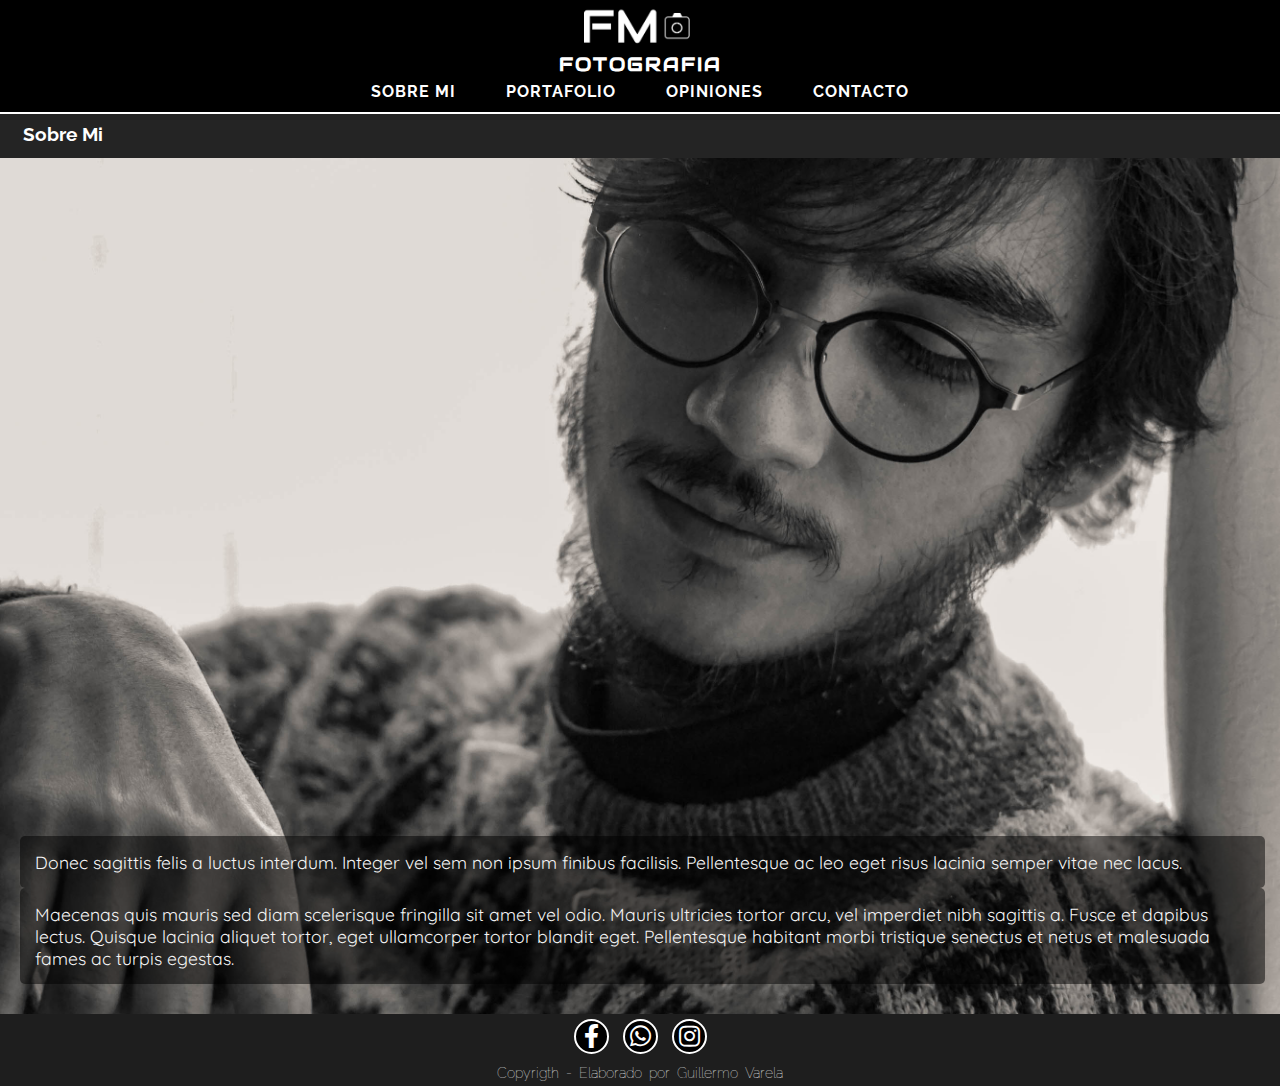
<file: views/about.html>
<!DOCTYPE html>
<html lang="es">
<head>
    <meta charset="UTF-8">
    <meta http-equiv="X-UA-Compatible" content="IE=edge">
    <meta name="viewport" content="width=device-width, initial-scale=1.0">
    <title>Sobre Mi | FM Fotografia</title>
    <link rel="shortcut icon" href="../media/favicon.ico" type="image/x-icon">
    <link rel="stylesheet" type="text/css" href="../css/estilos.css">
    <link rel="stylesheet" href="https://cdnjs.cloudflare.com/ajax/libs/font-awesome/5.10.2/css/all.min.css"/>
</head>
<body>
    <header>
        <nav class="menu-navegacion">
            <!--Logo y Marca -->
            <div class="logo-marca">
                <a href="../index.html"> <img img class="logo-navegacion" src="../media/logo2.png"></a>
                <h1>fotografia</h1>
            </div>

            <!--Navegacion-->
            <div class="menu">
                <!--Navegacion tipo Mobile-->
                <label for="btn-menu" class="nav-label"><i class="fas fa-bars"></i></label>
                <input type="checkbox" id="btn-menu" class="nav-input">

                <!--Barra de navegacion-->
                <ul class="navegacion">
                    <li><a class="enlaceNavegacion" href="about.html">Sobre Mi</a></li>
                    <li><a class="enlaceNavegacion" href="./portfolio.html">Portafolio</a></li>
                    <li><a class="enlaceNavegacion" href="./opiniones.html">Opiniones</a></li>
                    <li><a class="enlaceNavegacion" href="./contacto.html">Contacto</a></li>
                </ul>
            </div>
        </nav>
    </header>

    <main>
        <section class="seccion-about">
            <h2 class="subAbout">Sobre Mi</h2>
            <div class="contenido-sobremi">
                
                <div class="contParrafoAbout">   <!--Descripción del perfil-->
                    <p class="parrafoAbout">Donec sagittis felis a luctus interdum. Integer vel sem non ipsum finibus facilisis. Pellentesque ac leo eget risus lacinia semper vitae nec lacus.</p>
                    
                    <p class="parrafoAbout">Maecenas quis mauris sed diam scelerisque fringilla sit amet vel odio. Mauris ultricies tortor arcu, vel imperdiet nibh sagittis a. Fusce et dapibus lectus. Quisque lacinia aliquet tortor, eget ullamcorper tortor blandit eget. Pellentesque habitant morbi tristique senectus et netus et malesuada fames ac turpis egestas.</p>
                </div>
            </div>  

        </section>

        <div class="clearfix"></div>
       
    </main>

    <footer>
        <!--Contacto de RRSS-->
        <section class="botones-rrss">
            <a href="https://www.facebook.com/franco.morales.1291" target="_blank" class="facebook"><i class="fab fa-facebook-f"></i></a>
            <a href="https://wa.me/5493886573210?text=Hola,%20necesito%20informacion." target="_blank" class="whatsapp"><i class="fab fa-whatsapp"></i></a>
            <a href="https://www.instagram.com/francomorales14/?hl=es-la" target="_blank" class="instagram"><i class="fab fa-instagram"></i></a>
        </section>
        
        <!--Pie de pagina con copy e iconos de redes sociales y enlaces a redes-->
        <h4 id="piePagina">Copyrigth - Elaborado por Guillermo Varela</h4>
    </footer>
    
    
</body>
</html>
</file>
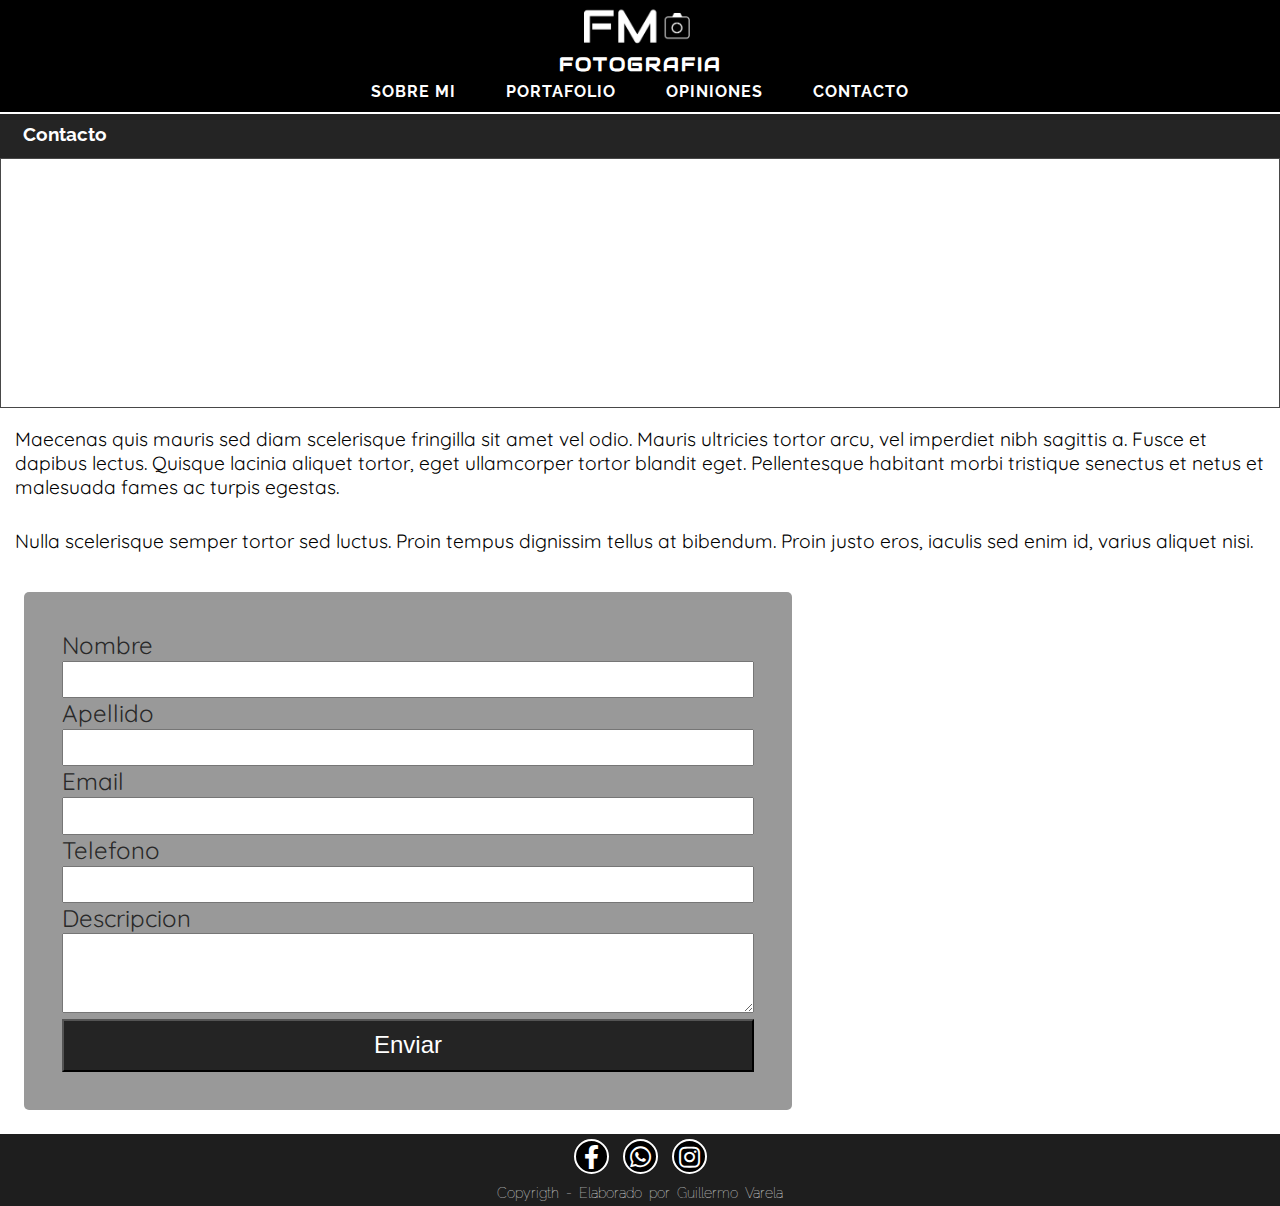
<file: views/contacto.html>
<!DOCTYPE html>
<html lang="es">
<head>
    <meta charset="UTF-8">
    <meta http-equiv="X-UA-Compatible" content="IE=edge">
    <meta name="viewport" content="width=device-width, initial-scale=1.0">
    <title>Contacto | FM Fotografia</title>
    <link rel="shortcut icon" href="../media/favicon.ico" type="image/x-icon">
    <link rel="stylesheet" type="text/css" href="../css/estilos.css">
    <link rel="stylesheet" href="https://cdnjs.cloudflare.com/ajax/libs/font-awesome/5.10.2/css/all.min.css"/>
</head>
<body>
    <header>
        <nav class="menu-navegacion">
           <!--Logo y Marca -->
           <div class="logo-marca">
            <a href="../index.html"> <img img class="logo-navegacion" src="../media/logo2.png"></a>
            <h1>fotografia</h1>
        </div>

        <!--Navegacion-->
        <div class="menu">
            <!--Navegacion tipo Mobile-->
            <label for="btn-menu" class="nav-label"><i class="fas fa-bars"></i></label>
            <input type="checkbox" id="btn-menu" class="nav-input">

            <!--Barra de navegacion-->
            <ul class="navegacion">
                <li><a class="enlaceNavegacion" href="./about.html">Sobre Mi</a></li>
                <li><a class="enlaceNavegacion" href="./portfolio.html">Portafolio</a></li>
                <li><a class="enlaceNavegacion" href="./opiniones.html">Opiniones</a></li>
                <li><a class="enlaceNavegacion" href="contacto.html">Contacto</a></li>
            </ul>
        </div>
        </nav>
    </header>

    <main class="cuerpo-contacto">
        <section class="sec-contacto">
            <h2 class="subAbout">Contacto</h2>
            <div class="cont-contacto1"> <!--Iframe de mapa-->
                <iframe src="https://www.google.com/maps/embed?pb=!1m18!1m12!1m3!1d28973.19746074594!2d-65.42797016894525!3d-24.807456693640706!2m3!1f0!2f0!3f0!3m2!1i1024!2i768!4f13.1!3m3!1m2!1s0x941bc3a35151b7f9%3A0xa5cd992cd587f206!2sSalta!5e0!3m2!1ses!2sar!4v1642020372874!5m2!1ses!2sar" width=100%" height="250" style="border: 1px solid #484848;;" allowfullscreen="" loading="lazy"></iframe>
            </div>
            <div class="cont-contacto2"> <!--Breve descripcion del lugar-->
                <p> Maecenas quis mauris sed diam scelerisque fringilla sit amet vel odio. Mauris ultricies tortor arcu, vel imperdiet nibh sagittis a. Fusce et dapibus lectus. Quisque lacinia aliquet tortor, eget ullamcorper tortor blandit eget. Pellentesque habitant morbi tristique senectus et netus et malesuada fames ac turpis egestas.</p>
                
                <p> Nulla scelerisque semper tortor sed luctus. Proin tempus dignissim tellus at bibendum. Proin justo eros, iaculis sed enim id, varius aliquet nisi.</p>
            </div>
        </section>

        <!--Formulario de contacto-->
        <section class="formcontacto">
            <form>
                <div>
                    <label for="nombre">Nombre</label> 
                    <input class="inform" type="text" name="nombre"/>
                </div>

                <div>
                    <label for="apellidos">Apellido</label> 
                    <input class="inform" type="text" name="apellidos"/>
                </div>

                <div>
                    <label for="email">Email</label> 
                    <input class="inform" type="email" name="email"/>
                </div>

                <div>
                    <label for="telefono">Telefono</label> 
                    <input class="inform" type="tel" name="telefono"/>
                </div>

                <div>
                    <label for="descripcion">Descripcion</label> 
                    <textarea class="descripcion2" name="descripcion" cols="30" rows="10"></textarea>
                </div>

                <input class="bottons" type="submit" value="Enviar">

            </form>
        </section>

    </main>

    <footer>
         <!--Contacto de RRSS-->
         <section class="botones-rrss">
            <a href="https://www.facebook.com/franco.morales.1291" target="_blank" class="facebook"><i class="fab fa-facebook-f"></i></a>
            <a href="https://wa.me/5493886573210?text=Hola,%20necesito%20informacion." target="_blank" class="whatsapp"><i class="fab fa-whatsapp"></i></a>
            <a href="https://www.instagram.com/francomorales14/?hl=es-la" target="_blank" class="instagram"><i class="fab fa-instagram"></i></a>
        </section>
        
        <!--Pie de pagina con copy e iconos de redes sociales y enlaces a redes-->
        <h4 id="piePagina">Copyrigth - Elaborado por Guillermo Varela</h4>
    </footer>
    
</body>
</html>
</file>
<file: css/estilos.css>
/*Fuentes importadas Google-fonts*/ 
@import url('https://fonts.googleapis.com/css2?family=Audiowide&family=Nanum+Gothic:wght@400;800&family=Quicksand:wght@400;700&family=Raleway:wght@300&display=swap');

/* Reset e inicio de estilos */
*{margin: 0; padding: 0;}
*{box-sizing:border-box;}

/*Estilos generales para todos los HTML*/
body { /* Estilo de fuente para todo*/
    font-family: 'Quicksand', sans-serif;
}
/*----------------------------------------------------------------------------------------------------------*/
/*]]]]]]]]]]]]]]]]]]]]]]]]]]]]]]]]]]]]]]]]>    MOBILE FIRST     <[[[[[[[[[[[[[[[[[[[[[[[[[[[[[[[[[[[[[[[[[[[*/
/*----------------------------------------------------------------------------------------------------------*/
@media(max-width: 479px){
    /*-------------->                      ESTILOS GENERALES                    <---------------************/

    /*     <-------------Layout y estilos en la barra de navegacion-encabezado-------------->                */
    .menu-navegacion{ /* Disposicion de elementos*/
        display:flex;
        justify-content: space-between;
        align-items: center;
        padding: 1.2em;
        background: black;
        height: 4em;
        position: fixed;
        width: 100%;
        top: 0;
        left: 0;
    }
    /*                                  Estilos particulares a los elementos                                     */
    .logo-navegacion{ /*estilos al logo de la marca*/
        width: 5.5em;
        cursor: pointer;
    }
    h1{ /*ocultar el titulo de la marca*/ 
        display: none;
    }
    h2{ /*Estilos a los subtitulos*/
        background: #242424;
        height: 2.5em;
        color:#fff;
        width: 100%;
        min-width: 20rem;
        padding: 0.7em 0;
        text-align: center;
        font-size: 1.1em;
        font-family: 'Raleway', sans-serif;

    }
    .nav-label { /*Estilos al menu hamburguesa*/
        font-size: 2em;
        color: white;
        cursor: pointer;
    }
    .nav-input{ /*ocultar el check box del imput*/
        display:none;
    }
    .navegacion{ /*Estilos a la ventana del menu navegacion*/
        position:absolute;
        top:4em;
        left: 40%;
        width: 60%;
        height: 100vh;
        background-color: rgba(1, 1, 1,0.9);
        display: flex;
        flex-direction: column;
        justify-content: flex-start;
        align-items: center;
        clip-path: polygon(100% 0, 100% 0, 100% 100%, 100% 100%);
        transition: 0.3s ease-in-out;
    }
    .nav-input:checked + .navegacion { /*Busqueda y mostrar menu navegacion*/
        clip-path: polygon(0 0, 100% 0, 100% 100%, 0 100%);
    }
    .navegacion li { /*Estilos a cada enlace de lanavegacion lista*/
        list-style: none;
        width: 100%;
        border-bottom: solid 1px lightgray;
        text-align: center;
    }
    .navegacion li:hover { /*Efecto del cursor*/
        background: whitesmoke;
        transition: 0.2s;
    }
    .enlaceNavegacion { /*Estilos a cada enlace de lanavegacion*/
        text-decoration: none;
        text-transform: uppercase;
        font-size: 0.9rem;
        cursor: pointer;
        color: white;
        letter-spacing: 2px;
        font-family: 'Raleway', sans-serif;
        line-height: 60px;
    }
    .enlaceNavegacion:hover { /*efecto del cursor*/
        color: black;
        font-weight: bolder;
    }
    /*                    <-------------Layout y estilos en el footer--------------->                        */
    footer { /*Justificaciones al contenedor*/
        background: #1e1e1e;
        display: flex;
        flex-direction: column;
        justify-content: center;
        align-items: center;
        padding: 5px 0px;
        gap: 10px;
    }
    footer h4 { /*Estilos al texto del pie de pagina*/
        color: #fff;
        font-size: 0.9em;
        word-spacing: 5px;
        font-family: 'Raleway', sans-serif;
        font-weight:lighter;
    }
    .botones-rrss a { /*Estilos a los botones de RRSS*/
        display: inline-flex;
        color: #ffffff;
        height: 28px;
        width: 28px;
        background: black;
        justify-content: space-around;
        align-items: center;
        text-decoration: none;
    
        border: solid 2px #fff;
        border-radius: 50%;
        font-size: 1.2em;
        margin: 0 5px;
        transition: transform 0.4s;
    }
    .botones-rrss .facebook:hover { /*Estilos animados al boton Face*/
        transform: scale(1.3);
        background-color: #3c70a4;
    }
    .botones-rrss .whatsapp:hover { /*Estilos animados al boton WPP*/
        transform: scale(1.3);
        background-color: #00bb2d;
    }
    .botones-rrss .instagram:hover { /*Estilos animados al boton Instagram*/
        transform: scale(1.3);
        background-color: #E1306C;
    }

    /***************------------------------ ESTILOS PARA EL INDEX-------------------------------************/
    .contenedorGeneralIndex{ /*Justificaciones y layout del cuerpo index*/
        display: flex;
        flex-direction: column;
        justify-content: space-evenly;
        align-items: center;
        background: whitesmoke;
        margin-top: 4.1em;
    }
    .imagenIndex{ /*Justificaciones de tamano a cada imagen del INDEX*/
        width: 100%;
        max-width: 640px;
        height: auto;
        padding: 5px;
    }
    .tituloScroll { /*Estilos a cada subtitulo*/
        height: 2.2em;
        background-color: #242424;
        color: #fff;
        text-transform: uppercase;
        text-align: center;
        font-size: 0.9em;
        font-weight: bold;
        padding: calc((2.5em - 1em)/2);
        font-family: 'Nanum Gothic', sans-serif;
    }
    .columnafotos{ /*Justificaciones al contenido de imagenes*/
        display: flex;
        flex-direction: column;
        justify-content: space-evenly;
    }

    /****************------------------------ ESTILOS PARA SOBRE MI-------------------------------************/
    .seccion-about{ /*Disposicion de los elementos justificaciones*/
        margin-top: 4.1em;
        display: flex;
        flex-direction: column;
        justify-content: space-between;
        background-image: url(../media/autoretrato-4.jpg);
        background-position: center center;
        background-size: cover;
        height: 100vh;
    }
    .contParrafoAbout{ /*Estilo al contendor de los parrafos - posicionamiento de sus padding*/
        padding:  0px 15px 10px 20px;  
    }
    .contParrafoAbout p{ /*Estilo a los parrafos y su fondo*/
        background: rgba(0,0,0,0.5);
        color: whitesmoke;
        border-radius: 5px;
    }

    /****************------------------------ ESTILOS  PARA PORTAFOLIO---------------------------************/
    .seccion-portfolio{/*Justificaciones al contenido de portafolio*/
        display: flex;
        flex-direction: column;
        margin-top:4.1em;
        box-sizing: border-box;
    }
    .seccion-portfolio h3, p {
        padding: 15px;
    }
    .galeria{
        list-style: none;
        padding: 5%;
        
        display: flex;
        flex-wrap: wrap;
        justify-content: space-evenly;
    }
    .galeria img { /*--Propiedades a las imagenes de la galeria--*/
        width: 100%;
        max-width: 120px;
        border: solid 1px #999;
        border-radius: 5px;
    }
    .modal{/* Estilos al modal*/
        display: none;
    }
    .modal:target { /*Fondo contenedor de la vista modal*/
        display: block;
        position: fixed;
        background: rgba(0, 0, 0, 0.6);
        top:0;
        left: 0;
        width: 100%;
        height: 100%;
    }
    .foto{ /*Propiedades del contenedor de la imagen en modo vista modal*/
        width: 100%;
        height: 70%;
        display: flex;
        justify-content: center;
        align-items: center;
    }
    .foto a{ /* Estilos a los signos <  > */
        color: #fff;
        font-size: 50px;
        text-decoration: none;
        margin: 0px 10px;
    }
    .foto a:nth-child(2){ /* Justificacion de los signos < X >*/
        margin-top: 80px;
        height: 80%;
        flex-shrink: 2;
    }
    .foto img { /* Propiedades a la imagen en modo modal */
        width: 350px;
        height: auto;
        max-width: 100%;
        border: solid 3px #e9e9e9;
        box-sizing: border-box;
    }
    .cerrar{ /* Propiedades al boton de cerrar en vista modal*/
        display: block;
        background: #fff;
        width: 35px;
        height: 35px;
        margin: 40px auto;
        text-align: center;
        text-decoration: none;
        font-size: 20px;
        color: black;
        padding: 8px;
        border-radius: 50%;
        line-height: 17px;
    }

    /****************--------------- ESTILOS PARA CONTACTO-------------------------------************/
    .cuerpo-contacto{ /*Posicionamiento y justificacion del cuerpo de*/
        margin-top: 4.1em;
    }
    .formcontacto{/* Estilos al Form de contacto */
        margin: 1em auto;
        border-radius: 5px;
        padding: 10%;
        width: 90%;
        text-align: left;
        line-height: 20px;
        background: #999;
        color: #282828;
    }
    .descripcion2{ /*Descripcion del formulario de contacto*/
        width: 100%;
        height: 50px;
    }

    /****************--------------- ESTILOS PARA OPINIONES-------------------------------************/
    .cuerpo-opiniones{ /*Justificaciones*/
        margin-top: 4.1em;
        width: 100%;
    }
    .caja-opiniones{ /* Justificaciones al contenido - alineado de box opiniones*/
        display: flex;
        flex-direction: column;
        justify-content: space-around;
        align-items: center;
        padding: 20px;
        gap: 20px;
        background-image: url(../media/street-4.jpg);
        background-position: center center;
        background-size: cover;
        
    }
    .box-opinion{ /*Estilos a cada opinion*/
        background: rgba(255, 255, 255, 0.5);
        padding: 10px;
        border-radius: 10px;
    }
    h3{ /*Estilos a name de las opiniones*/
        font-size: 1em;
    }
    .box-opinion p { /*Estilos al contenido de parrafos opiniones*/
        font-size: 1em;
        font-family: 'Quicksand', sans-serif;
    }
    .contenedor-formulario{/* Estilos al formulario de Opiniones*/
        padding: 1em;
        margin: 2px;
        height: 10%;
        width: 100%;
        text-align: left;
        background: #999;
        color: black;
        font-size: 1em;
        font-weight: bolder;
        border-radius: 7px;
    }
    .inform{ /*Estilos a los input del formulario*/
        line-height: 20px;
        height: 2em;
        width: 100%;
    }
    legend{ /*Estilos al legend del formulario de opiniones*/
        color: black;
        text-transform: uppercase;
        text-align: center;
        padding-top: 10px;
        font-size: 16px;
    }
    .descripcion1{ /*Estilos a la descripcion opiniones*/
        width: 100%;
        height: 4em;
    }
    .bottons{ /* Estilos al boton enviar Form */
        width: 100%;
        height: 2em;
        color: #fff;
        background: #242424;
        cursor: pointer;

    }
}
/*----------------------------------------------------------------------------------------------------------*/
/*]]]]]]]]]]]]]]]]]]]]]]]]]]]]]]]]]]]]]]]]>    TABLET     <[[[[[[[[[[[[[[[[[[[[[[[[[[[[[[[[[[[[[[[[[[[*/
/*----------------------------------------------------------------------------------------------------------*/
@media(min-width:481px) and (max-width:1023px){

    /*-------------->                      ESTILOS GENERALES                    <---------------************/

    /*     <-------------Layout y estilos en la barra de navegacion-encabezado-------------->                */
    .menu-navegacion{ /* Disposicion de elementos*/
        display:flex;
        justify-content: space-between;
        align-items: center;
        padding: 1.8em;
        background: black;
        height: 5em;
        position: fixed;
        width: 100%;
        top: 0;
        left: 0;
    }
    /*                                  Estilos particulares a los elementos                                     */
    .logo-navegacion{ /*estilos al logo de la marca*/
        width: 8em;
        cursor: pointer;
    }
    h1{ /*ocultar el titulo de la marca*/ 
        display: none;
    }
    h2{ /*Estilos a los subtitulos*/
        background: #242424;
        height: 2.5em;
        color:#fff;
        width: 100%;
        min-width: 20rem;
        padding: 0.7em 1.2em;
        font-size: 1.8em;
        font-family: 'Raleway', sans-serif;

    }
    .nav-label { /*Estilos al menu hamburguesa*/
        font-size: 3em;
        color: white;
        cursor: pointer;
    }
    .nav-input{ /*ocultar el check box del imput*/
        display:none;
    }
    .navegacion{ /*Estilos a la ventana del menu navegacion*/
        position:absolute;
        top:5em;
        left: 40%;
        width: 60%;
        height: 100vh;
        background-color: rgba(1, 1, 1,0.9);
        display: flex;
        flex-direction: column;
        justify-content: flex-start;
        align-items: center;
        clip-path: polygon(100% 0, 100% 0, 100% 100%, 100% 100%);
        transition: 0.3s ease-in-out;
    }
    .nav-input:checked + .navegacion { /*Busqueda y mostrar menu navegacion*/
        clip-path: polygon(0 0, 100% 0, 100% 100%, 0 100%);
    }
    .navegacion li { /*Estilos a cada enlace de lanavegacion lista*/
        list-style: none;
        width: 100%;
        border-bottom: solid 1px lightgray;
        text-align: center;
    }
    .navegacion li:hover { /*Efecto del cursor*/
        background: whitesmoke;
        transition: 0.2s;
    }
    .enlaceNavegacion { /*Estilos a cada enlace de lanavegacion*/
        text-decoration: none;
        text-transform: uppercase;
        font-size: 1.2rem;
        cursor: pointer;
        color: white;
        letter-spacing: 2px;
        font-family: 'Raleway', sans-serif;
        line-height: 90px;
    }
    .enlaceNavegacion:hover { /*efecto del cursor*/
        color: black;
        font-weight: bolder;
    }
    /*                    <-------------Layout y estilos en el footer--------------->                        */
    footer { /*Justificaciones al contenedor*/
        background: #1e1e1e;
        display: flex;
        flex-direction: column;
        justify-content: center;
        align-items: center;
        padding: 5px 0px;
        gap: 10px;
    }
    footer h4 { /*Estilos al texto del pie de pagina*/
        color: #fff;
        font-size: 1.3em;
        word-spacing: 5px;
        font-family: 'Raleway', sans-serif;
        font-weight:lighter;
    }
    .botones-rrss a { /*Estilos a los botones de RRSS*/
        display: inline-flex;
        color: #ffffff;
        height: 40px;
        width: 40px;
        background: black;
        justify-content: space-around;
        align-items: center;
        text-decoration: none;
    
        border: solid 2px #fff;
        border-radius: 50%;
        font-size: 1.9em;
        margin: 0 5px;
        transition: transform 0.4s;
    }
    .botones-rrss .facebook:hover { /*Estilos animados al boton Face*/
        transform: scale(1.3);
        background-color: #3c70a4;
    }
    .botones-rrss .whatsapp:hover { /*Estilos animados al boton WPP*/
        transform: scale(1.3);
        background-color: #00bb2d;
    }
    .botones-rrss .instagram:hover { /*Estilos animados al boton Instagram*/
        transform: scale(1.3);
        background-color: #E1306C;
    }

    /***************------------------------ ESTILOS PARA EL INDEX-------------------------------************/
    .contenedorGeneralIndex{ /*Justificaciones y layout del cuerpo index*/
        display: grid;
        grid-template-columns: 1fr 1fr;
        justify-content: center;
        column-gap: 5px;
        margin-top: 5.1em;
    }
    .imagenIndex{ /*Justificaciones de tamano a cada imagen del INDEX*/
        width: 100%;
        max-width: 640px;
        height: auto;
        padding: 5px;
    }
    .tituloScroll { /*Estilos a cada subtitulo*/
        height: 2.2em;
        background-color: #242424;
        color: #fff;
        text-transform: uppercase;
        text-align: center;
        font-size: 1.4em;
        font-weight: bold;
        padding: calc((2.2em - 1.4em)/2);
        font-family: 'Nanum Gothic', sans-serif;
    }
    .columnafotos{ /*Justificaciones al contenido de imagenes*/
        display: flex;
        flex-direction: column;
        justify-content: space-evenly;
    }

    /****************------------------------ ESTILOS PARA SOBRE MI-------------------------------************/
    .seccion-about{ /*Disposicion de los elementos justificaciones*/
        margin-top: 5.1em;
        display: flex;
        flex-direction: column;
        justify-content: space-between;
        background-image: url(../media/autoretrato-4.jpg);
        background-position: center center;
        background-size: cover;
        height: 100vh;
    }
    .contParrafoAbout{ /*Estilo al contendor de los parrafos - posicionamiento de sus padding*/
        padding:  0px 15px 30px 20px;  
    }
    .contParrafoAbout p{ /*Estilo a los parrafos y su fondo*/
        background: rgba(0,0,0,0.5);
        color: whitesmoke;
        border-radius: 5px;
        font-size: 1.5em;
    }

      /****************------------------------ ESTILOS  PARA PORTAFOLIO---------------------------************/
    .seccion-portfolio{/*Justificaciones al contenido de portafolio*/
        display: flex;
        flex-direction: column;
        margin-top:5.1em;
        box-sizing: border-box;
    }
    .seccion-portfolio h3, p {
        padding: 25px;
        font-size: 1.7em;
    }
    .galeria{
        list-style: none;
        padding: 5%;
        
        display: flex;
        flex-wrap: wrap;
        justify-content: space-evenly;
    }
    .galeria img { /*--Propiedades a las imagenes de la galeria--*/
        width: 100%;
        max-width: 320px;
        border: solid 1px #999;
        border-radius: 5px;
    }
    .modal{/* Estilos al modal*/
        display: none;
    }
    .modal:target { /*Fondo contenedor de la vista modal*/
        display: block;
        position: fixed;
        background: rgba(0, 0, 0, 0.6);
        top:0;
        left: 0;
        width: 100%;
        height: 100%;
    }
    .foto{ /*Propiedades del contenedor de la imagen en modo vista modal*/
        width: 100%;
        height: 70%;
        display: flex;
        justify-content: center;
        align-items: center;
    }
    .foto a{ /* Estilos a los signos <  > */
        color: #fff;
        font-size: 50px;
        text-decoration: none;
        margin: 0px 10px;
    }
    .foto a:nth-child(2){ /* Justificacion de los signos < X >*/
        margin-top: 20px;
        height: 80%;
        flex-shrink: 2;
    }
    .foto img { /* Propiedades a la imagen en modo modal */
        width: 450px;
        height: auto;
        max-width: 100%;
        border: solid 3px #e9e9e9;
        box-sizing: border-box;
    }
    .cerrar{ /* Propiedades al boton de cerrar en vista modal*/
        display: block;
        background: #fff;
        width: 35px;
        height: 35px;
        margin: 40px auto;
        text-align: center;
        text-decoration: none;
        font-size: 20px;
        color: black;
        padding: 8px;
        border-radius: 50%;
        line-height: 17px;
    }

    /****************--------------- ESTILOS PARA CONTACTO-------------------------------************/
    .cuerpo-contacto{ /*Posicionamiento y justificacion del cuerpo de*/
        margin-top: 5.1em;
    }
    .formcontacto{/* Estilos al Form de contacto */
        margin: 1em;
        border-radius: 5px;
        padding: 5%;
        width: 90%;
        text-align: left;
        line-height: 30px;
        background: #999;
        color: #282828;
        font-size: 1.5em;
    }
    .descripcion2{ /*Descripcion del formulario de contacto*/
        width: 100%;
        height: 80px;
    }

     /****************--------------- ESTILOS PARA OPINIONES-------------------------------************/
     .cuerpo-opiniones{ /*Justificaciones*/
        margin-top: 5.1em;
        width: 100%;
    }
    .caja-opiniones{ /* Justificaciones al contenido - alineado de box opiniones*/
        display: flex;
        flex-direction: column;
        justify-content: space-around;
        align-items: center;
        padding: 20px;
        gap: 20px;
        background-image: url(../media/street-4.jpg);
        background-position: center center;
        background-size: cover;
        
    }
    .box-opinion{ /*Estilos a cada opinion*/
        background: rgba(255, 255, 255, 0.5);
        padding: 10px;
        border-radius: 10px;
    }
    h3{ /*Estilos a name de las opiniones*/
        font-size: 1.6em;
    }
    .box-opinion p { /*Estilos al contenido de parrafos opiniones*/
        font-size: 1.4em;
        font-family: 'Quicksand', sans-serif;
    }
    .contenedor-formulario{/* Estilos al formulario de Opiniones*/
        padding: 1em;
        margin: 2px;
        height: 10%;
        width: 100%;
        text-align: left;
        background: #999;
        color: black;
        font-size: 1.5em;
        font-weight: bolder;
        border-radius: 7px;
    }
    .inform{ /*Estilos a los input del formulario*/
        line-height: 35px;
        height: 2.8em;
        width: 100%;
    }
    legend{ /*Estilos al legend del formulario de opiniones*/
        color: black;
        text-transform: uppercase;
        text-align: center;
        padding-top: 10px;
        font-size: 1.2em;
    }
    .descripcion1{ /*Estilos a la descripcion opiniones*/
        width: 100%;
        height: 4em;
    }
    .bottons{ /* Estilos al boton enviar Form */
        width: 100%;
        height: 2.8em;
        color: #fff;
        background: #242424;
        cursor: pointer;
        font-size: 1em;

    }
}

/*----------------------------------------------------------------------------------------------------------*/
/*]]]]]]]]]]]]]]]]]]]]]]]]]]]]]]]]]]]]]]]]>    DESKTOP     <[[[[[[[[[[[[[[[[[[[[[[[[[[[[[[[[[[[[[[[[[[[*/
/*----------------------------------------------------------------------------------------------------------*/
@media(min-width:1024px){
     /*-------------->                      ESTILOS GENERALES                    <---------------************/

    /*     <-------------Layout y estilos en la barra de navegacion-encabezado-------------->                */
    .menu-navegacion{ /* Disposicion de elementos*/
        display:flex;
        flex-direction: column;
        justify-content: center;
        align-items: center;
        padding: 1.5em;
        background: black;
        height: 7em;
        position: fixed;
        width: 100%;
        top: 0;
        left: 0;
    }
    .logo-marca { /*Estilos y justificaciones a los elementos logo y marca*/
        display: flex;
        flex-direction: column;
        justify-content: center;
        align-items: center;
    }
    .link-logo-navegacion{ /*Estilos al enlace a del logo y la marca*/
        text-decoration: none;
    }
    /*                                  Estilos particulares a los elementos                                     */
    .logo-navegacion{ /*estilos al logo de la marca*/
        width: 7em;
        cursor: pointer;
    }
    h1{ /*ocultar el titulo de la marca*/ 
        font-family: 'Audiowide', cursive;
        font-size: 1.2em;
        text-decoration: none;
        text-transform: uppercase;
        color:#fff;
        letter-spacing: 2px;
        cursor: pointer;
    
    }
    h2{ /*Estilos a los subtitulos*/
        background: #242424;
        height: 2.3em;
        color:#fff;
        width: 100%;
        min-width: 20rem;
        padding: 0.5em 1.2em;
        font-size: 1.2em;
        font-family: 'Raleway', sans-serif;

    }
    .nav-label { /*Estilos al menu hamburguesa*/
        display:none;
    }
    .nav-input{ /*ocultar el check box del imput*/
        display:none;
    }
    .navegacion{ /*Estilos a la ventana del menu navegacion*/
        width: 100%;
        height: auto;
        display: flex;
        justify-content: space-between;
        align-items: center;
        line-height: 30px;
    }
    
    .navegacion li { /*Estilos a cada enlace de lanavegacion lista*/
        list-style: none;
        width: 100%;
        text-align: center;
        padding: 0 25px 0 25px;
        border-radius: 2px;
    }
    .navegacion li:hover { /*Efecto del cursor*/
        background: whitesmoke;
        transition: 0.2s;
    }
    .enlaceNavegacion { /*Estilos a cada enlace de lanavegacion*/
        text-decoration: none;
        text-transform: uppercase;
        font-weight: bold;
        font-size: 1rem;
        cursor: pointer;
        color: white;
        letter-spacing: 1px;
        font-family: 'Raleway', sans-serif;
        line-height: 5px;
    }
    .enlaceNavegacion:hover { /*efecto del cursor*/
        color: black;
        font-weight: bolder;
    }
    /*                    <-------------Layout y estilos en el footer--------------->                        */
    footer { /*Justificaciones al contenedor*/
        background: #1e1e1e;
        display: flex;
        flex-direction: column;
        justify-content: center;
        align-items: center;
        padding: 5px 0px;
        gap: 10px;
    }
    footer h4 { /*Estilos al texto del pie de pagina*/
        color: #fff;
        font-size: 0.9em;
        word-spacing: 3px;
        font-family: 'Raleway', sans-serif;
        font-weight:lighter;
    }
    .botones-rrss a { /*Estilos a los botones de RRSS*/
        display: inline-flex;
        color: #ffffff;
        height: 35px;
        width: 35px;
        background: black;
        justify-content: space-around;
        align-items: center;
        text-decoration: none;
    
        border: solid 2px #fff;
        border-radius: 50%;
        font-size: 1.5em;
        margin: 0 5px;
        transition: transform 0.4s;
    }
    .botones-rrss .facebook:hover { /*Estilos animados al boton Face*/
        transform: scale(1.3);
        background-color: #3c70a4;
    }
    .botones-rrss .whatsapp:hover { /*Estilos animados al boton WPP*/
        transform: scale(1.3);
        background-color: #00bb2d;
    }
    .botones-rrss .instagram:hover { /*Estilos animados al boton Instagram*/
        transform: scale(1.3);
        background-color: #E1306C;
    }

    /***************------------------------ ESTILOS PARA EL INDEX-------------------------------************/
     .contenedorGeneralIndex{ /*Justificaciones y layout del cuerpo index*/
        display: grid;
        grid-template-columns: 1fr 1fr 1fr 1fr;
        justify-content: center;
        column-gap: 5px;
        margin-top: 7.1em;
    }
    .imagenIndex{ /*Justificaciones de tamano a cada imagen del INDEX*/
        width: 100%;
        max-width: 340px;
        height: auto;
        padding-top: 2px;
    }
    .tituloScroll { /*Estilos a cada subtitulo*/
        height: 2em;
        background-color: #242424;
        color: #fff;
        text-transform: uppercase;
        text-align: center;
        font-size: 0.9em;
        padding: calc((2em - 1em)/2);
        font-family: 'Nanum Gothic', sans-serif;
    }
    .columnafotos{ /*Justificaciones al contenido de imagenes*/
        display: flex;
        flex-direction: column;
        justify-content: space-evenly;
    }

    /****************------------------------ ESTILOS PARA SOBRE MI-------------------------------************/
    .seccion-about{ /*Disposicion de los elementos justificaciones*/
        margin-top: 7.1em;
        display: flex;
        flex-direction: column;
        justify-content: space-between;
        background-image: url(../media/autoretrato-4.jpg);
        background-position: center center;
        background-size: cover;
        height: 100vh;
    }
    .contParrafoAbout{ /*Estilo al contendor de los parrafos - posicionamiento de sus padding*/
        padding:  0px 15px 30px 20px;  
    }
    .contParrafoAbout p{ /*Estilo a los parrafos y su fondo*/
        background: rgba(0,0,0,0.5);
        color: whitesmoke;
        border-radius: 5px;
        font-size: 1.1em;
    }

      /****************------------------------ ESTILOS  PARA PORTAFOLIO---------------------------************/
    .seccion-portfolio{/*Justificaciones al contenido de portafolio*/
        display: flex;
        flex-direction: column;
        margin-top:7.1em;
        box-sizing: border-box;
    }
    .seccion-portfolio h3, p {
        padding: 15px;
        font-size: 1.2em;
    }
    .galeria{
        list-style: none;
        padding: 3%;
        
        display: flex;
        flex-wrap: wrap;
        justify-content: space-evenly;
    }
    .galeria img { /*--Propiedades a las imagenes de la galeria--*/
        width: 100%;
        max-width: 240px;
        border: solid 1px #999;
        border-radius: 5px;
    }
    .modal{/* Estilos al modal*/
        display: none;
    }
    .modal:target { /*Fondo contenedor de la vista modal*/
        display: block;
        position: fixed;
        background: rgba(0, 0, 0, 0.6);
        top:0;
        left: 0;
        width: 100%;
        height: 100%;
    }
    .foto{ /*Propiedades del contenedor de la imagen en modo vista modal*/
        width: 100%;
        height: 70%;
        display: flex;
        justify-content: center;
        align-items: center;
    }
    .foto a{ /* Estilos a los signos <  > */
        color: #fff;
        font-size: 50px;
        text-decoration: none;
        margin: 40px 10px;
    }
    .foto a:nth-child(2){ /* Justificacion de los signos < X >*/
        margin-top: 20px;
        height: 80%;
        flex-shrink: 2;
    }
    .foto img { /* Propiedades a la imagen en modo modal */
        width: 360px;
        height: auto;
        max-width: 100%;
        border: solid 3px #e9e9e9;
        box-sizing: border-box;
    }
    .cerrar{ /* Propiedades al boton de cerrar en vista modal*/
        display: block;
        background: #fff;
        width: 35px;
        height: 35px;
        margin: 140px auto;
        text-align: center;
        text-decoration: none;
        font-size: 20px;
        color: black;
        padding: 8px;
        border-radius: 50%;
        line-height: 20px;
    }

    /****************--------------- ESTILOS PARA CONTACTO-------------------------------************/
    .cuerpo-contacto{ /*Posicionamiento y justificacion del cuerpo de*/
        margin-top: 7.1em;
    }
    .formcontacto{/* Estilos al Form de contacto */
        margin: 1em;
        border-radius: 5px;
        padding: 3%;
        width: 60%;
        text-align: left;
        line-height: 30px;
        background: #999;
        color: #282828;
        font-size: 1.5em;
    }
    .descripcion2{ /*Descripcion del formulario de contacto*/
        width: 100%;
        height: 80px;
    }

     /****************--------------- ESTILOS PARA OPINIONES-------------------------------************/
     .cuerpo-opiniones{ /*Justificaciones*/
        margin-top: 7.1em;
        width: 100%;
        display: grid;
        grid-template-rows: 1fr 1fr;
        justify-items: center;
        align-items: center;
        background-image: url(../media/street-4.jpg);
        background-position: center center;
        background-size: cover;
    }
    .caja-opiniones{ /* Justificaciones al contenido - alineado de box opiniones*/
        display: grid;
        width: 100%;
        grid-template-columns: 1fr 1fr;
        grid-template-rows: 1fr 1fr;
        align-items: center;
        padding: 50px;
        gap: 30px;
    }
    .box-opinion{ /*Estilos a cada opinion*/
        background: rgba(255, 255, 255, 0.5);
        padding: 10px;
        border-radius: 10px;
    }
    h3{ /*Estilos a name de las opiniones*/
        font-size: 1.2em;
    }
    .box-opinion p { /*Estilos al contenido de parrafos opiniones*/
        font-size: 1.2em;
        font-family: 'Quicksand', sans-serif;
    }
    .contenedor-formulario{/* Estilos al formulario de Opiniones*/  
        padding: 1em;
        margin: 2px;
        height: 100%;
        width: 20em;
        text-align: left;
        color: black;
        font-size: 1.2em;
        font-weight: bolder;
        border-radius: 5px solid 1px black;
    }
    .inform{ /*Estilos a los input del formulario*/
        line-height: 35px;
        height: 2.8em;
        width: 100%;
    }
    legend{ /*Estilos al legend del formulario de opiniones*/
        color: black;
        text-transform: uppercase;
        text-align: center;
        padding-top: 10px;
        font-size: 1.1em;
    }
    .descripcion1{ /*Estilos a la descripcion opiniones*/
        width: 100%;
        height: 7em;
    }
    .bottons{ /* Estilos al boton enviar Form */
        width: 100%;
        height: 2.2em;
        color: #fff;
        background: #242424;
        cursor: pointer;
        font-size: 1em;

    }
}
</file>
